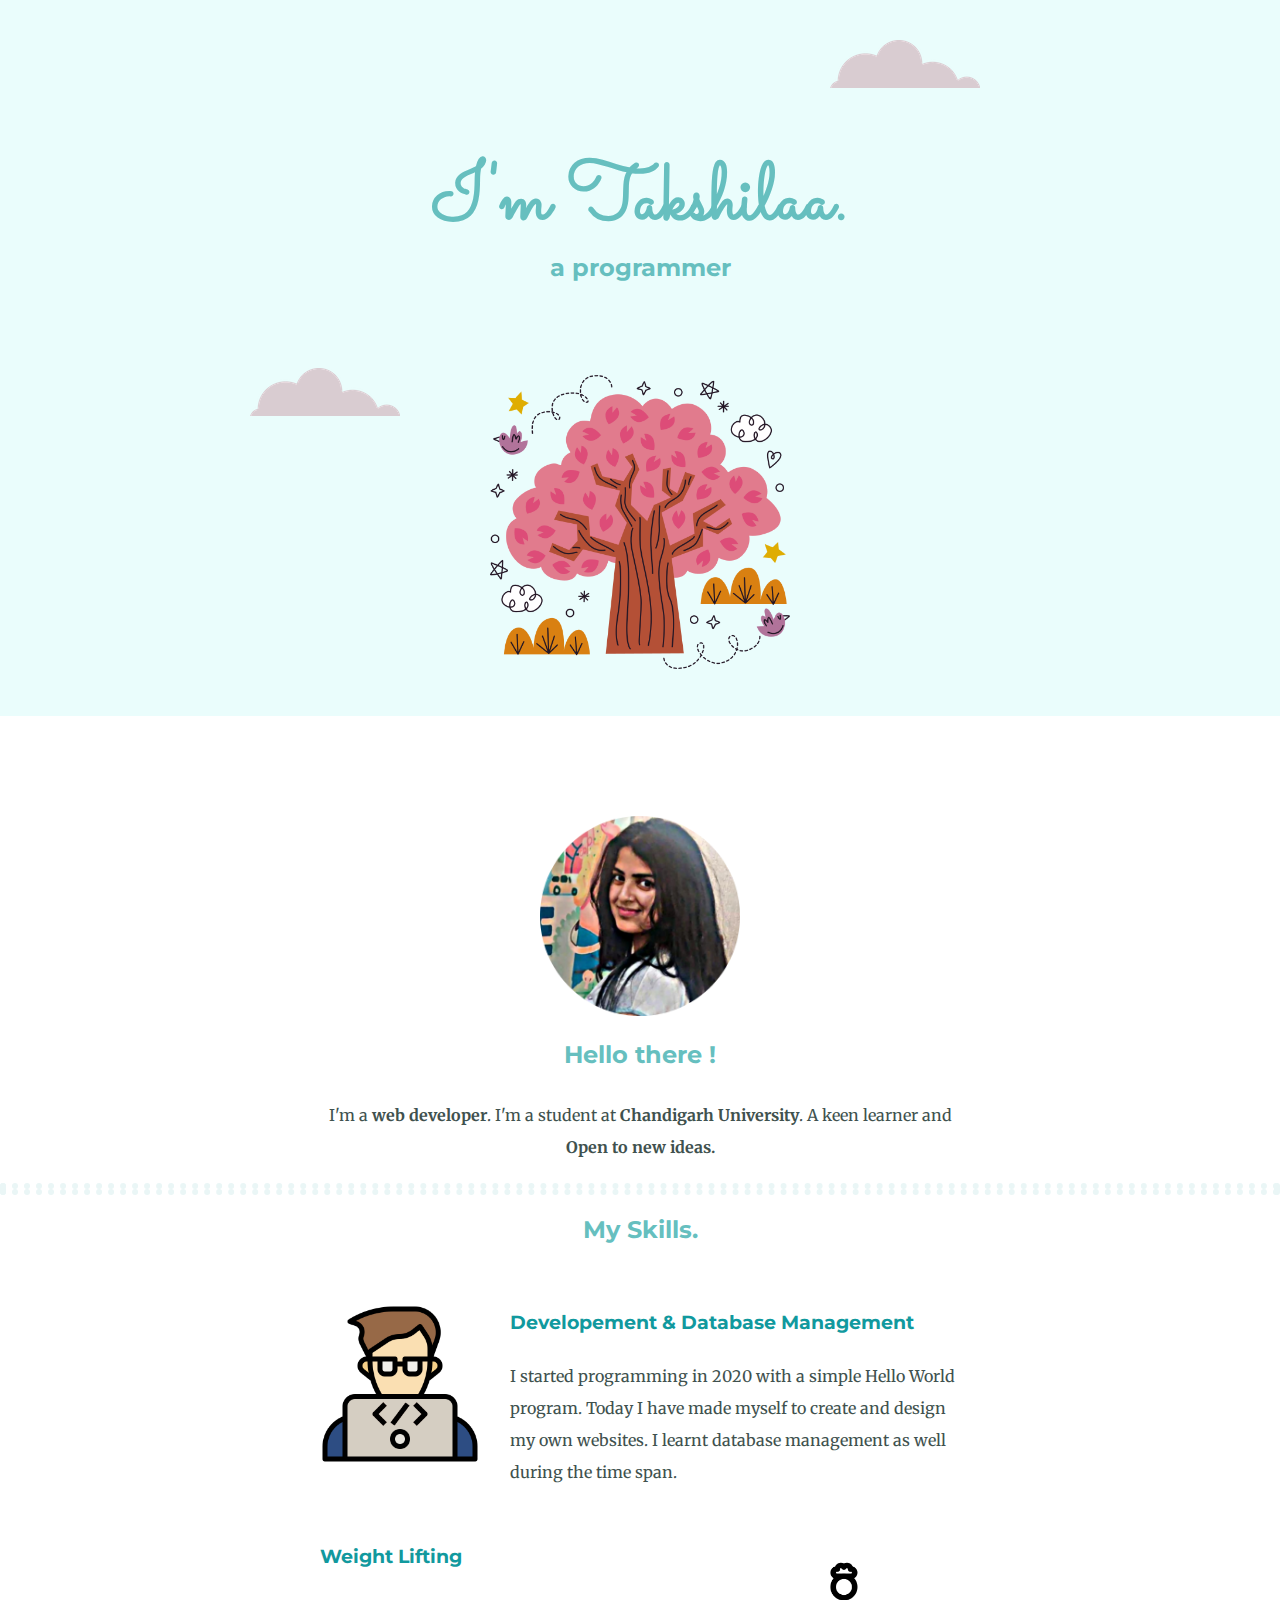
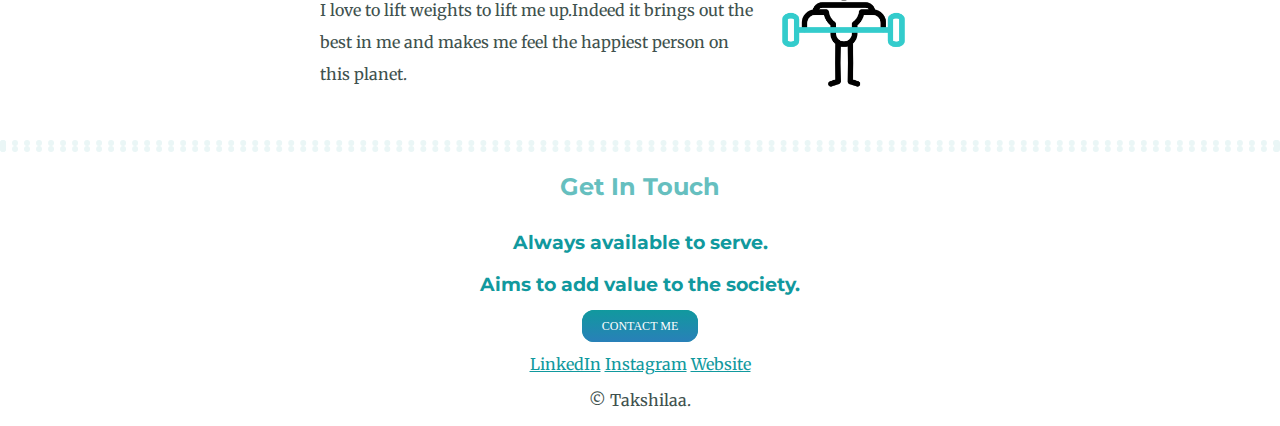
<file: CSS-Personal site/index.html>
<!DOCTYPE html>
<html >
<head>
    <meta charset="UTF-8">
    
    <title>Takshilaa</title>
    <link rel="stylesheet" href="css/styles.css">
    <link rel="icon" href="favicon.ico ">
    <link rel="preconnect" href="https://fonts.googleapis.com"><link rel="preconnect" href="https://fonts.gstatic.com" crossorigin><link href="https://fonts.googleapis.com/css2?family=Merriweather&family=Montserrat&family=Sacramento&display=swap" rel="stylesheet">
</head>
<body>
    <div class="top-container">
        <img class="top-cloud"src="images/cloud.png" >
        <h1 >I'm Takshilaa.</h1>
        <div class="test"><h2>a programmer</h2></div>
        <img class="bottom-cloud" src="images/cloud.png" >
        <img class="tree" src="images/tree.png" >
        <br>
        <br>
        <br>
    </div>
    


    <div class="middle-container">
        <div class="profile">
          <img class="myPic" src="images/Me.jpeg" alt="">
          <h2>Hello there !</h2>
          <p class="profilepara">I'm a <b>web developer</b>. I'm a student at <b>Chandigarh University</b>. A keen learner and <b>Open to new ideas.</b></p>
        </div>
        <hr>
        <div class="skills">
          <h2>My Skills.</h2>
          <div class="skill-row">
            <img class="computerimg" src="images/coding.png" alt="">
            <h3>Developement & Database Management</h3>
            <p>I started programming in 2020 with a simple Hello World program. Today I have made myself to create and design my own websites. I learnt database management as well during the time span.</p>
          </div>
          <div class="skill-row">
            <img class="weightLimg" src="images/deadlift.gif" alt="">
            <h3>Weight Lifting</h3>
            <p>I love to lift weights to lift me up.Indeed it brings out the best in me and makes me feel the happiest person on this planet.</p>
          </div>
        </div>
        <hr>
        <div class="contact-me">
          <h2>Get In Touch</h2>
          <h3>Always available to serve.</h3>
          <h3>Aims to add value to the society.</h3>
         
          <a class="btn" href="https://www.linkedin.com/in/takshilaa-4633ba200/">CONTACT ME</a>
        </div>
    </div>
      
      

      <div class="bottom-container">
        <a class="footer-link" href="https://www.linkedin.com/in/takshilaa-4633ba200/">LinkedIn</a>
        <a class="footer-link" href="https://www.instagram.com/takshila_08/">Instagram</a>
        <a class="footer-link" href="https://takshilaa.github.io/CV/">Website</a>
        <p>© Takshilaa.</p>
      </div>
</body>
</html>
</file>
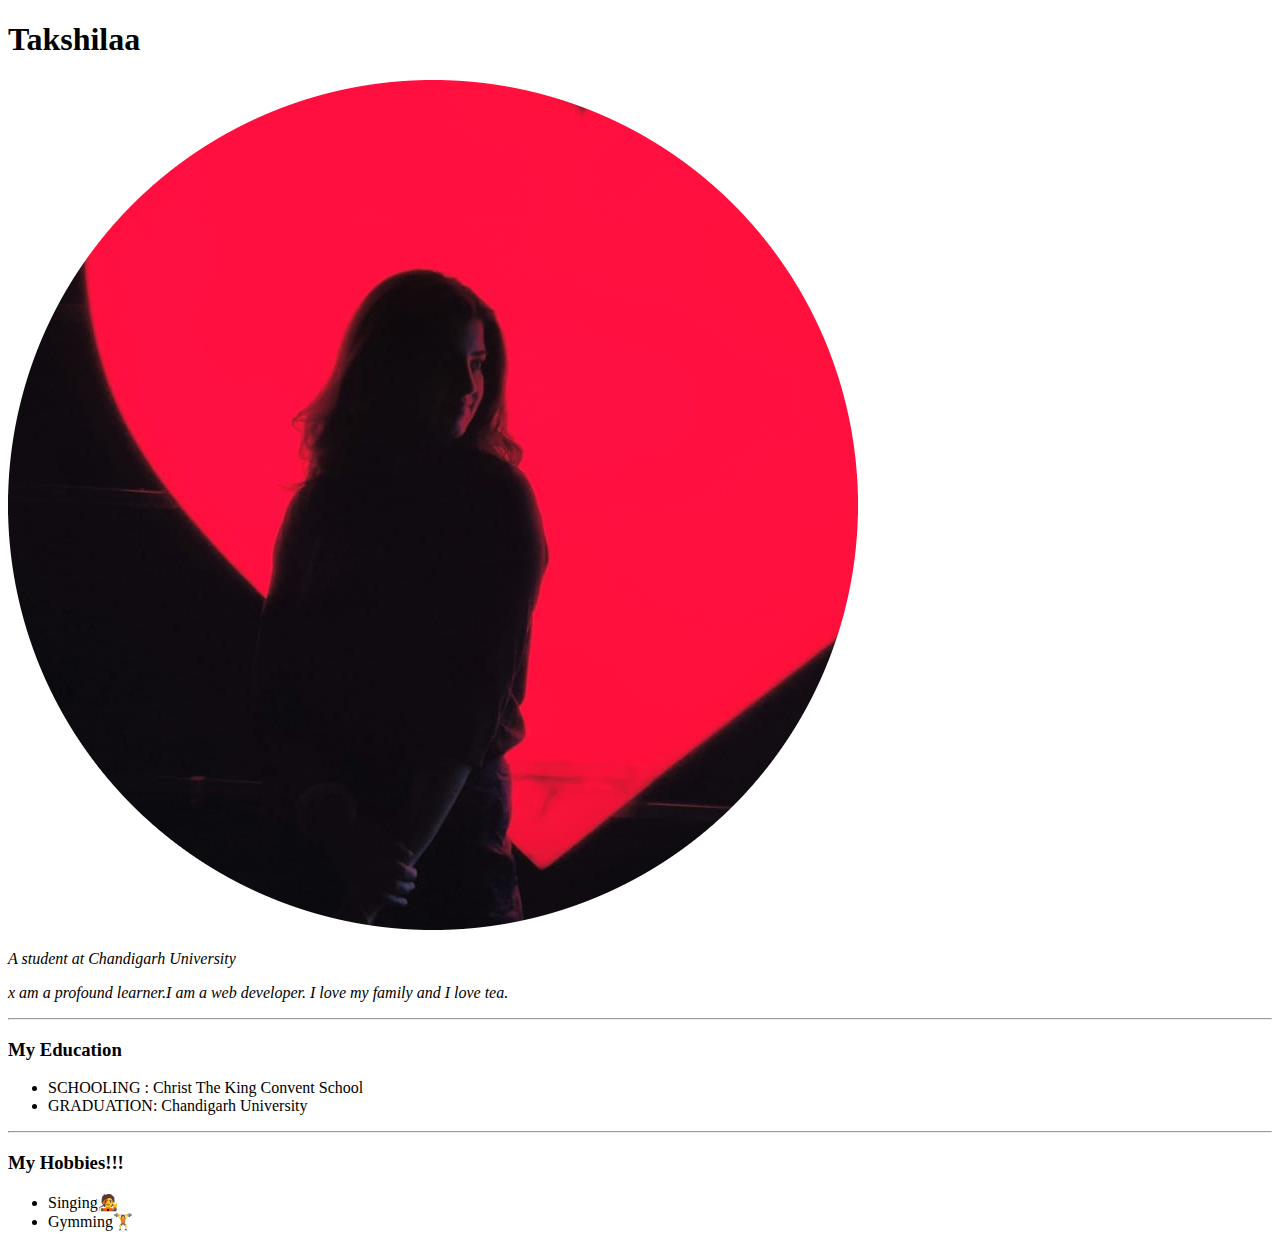
<file: HTML-Personal site/index.html>
<!DOCTYPE html>

<head>
    <meta charset="UTF-8">
     
    <title>Takshila's Personal Site</title>
</head>
<body>
    <h1>Takshilaa</h1>
    <img src="images/MyPhoto-modified.png" alt="How I look">
    <p><em>A student at Chandigarh University</em></p> 
    <p><em>x am a profound learner.I am a web developer. I love my family and I love tea.</em></p>
     <hr>
     <h3>My Education</h3>
     <ul>
        <li>SCHOOLING : Christ The King Convent School</li>
        <li>GRADUATION: Chandigarh University</li>
    </ul>
    <hr>
    <h3>My Hobbies!!!</h3>
    <ul>
        <li>Singing🧑‍🎤</li>
        <li>Gymming🏋️ </li>
    </ul>


    
</body>
</html>
</file>
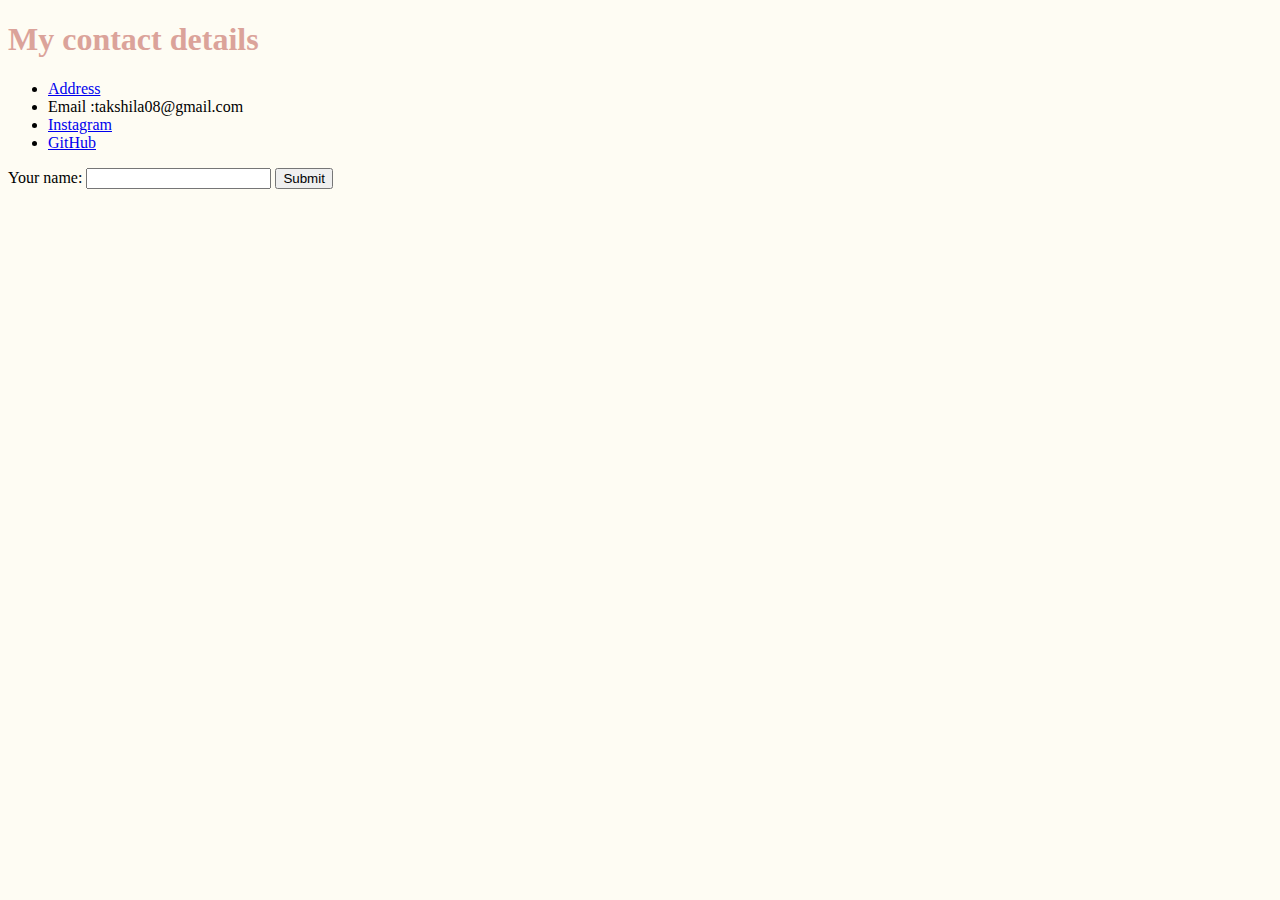
<file: HTML-Personal site/contact-me.html>
<!DOCTYPE html>
<html lang="en">
<head>
    <meta charset="UTF-8">
    <title>Contact me</title>
    <link rel="stylesheet" href="css/style.css">
</head>
<body>
    <h1>My contact details</h1>
    <ul>
        <li><a href="https://en.wikipedia.org/wiki/Pathankot">Address </a></li>
        <li>Email :takshila08@gmail.com</li>
        <li><a href="https://www.instagram.com/takshila_08/">Instagram</a></li>
        <li><a href="https://github.com/takshilaa">GitHub</a></li>
    </ul>
    <form class="" action="index.html" method="post">
        <label>Your name:</label>
        <input type="text" name="" value="">
        <input type="submit" name="">
    </form>
    
    
</body>
</html>
</file>
<file: CSS-Personal site/css/styles.css>
body{
    margin: 0;
    text-align: center;
    font-family: 'Merriweather', serif;
    color: #40514E;

}
h1{
    font-size: 500%; 
    margin-top : 50px auto 0 auto;
    font-family: 'Sacramento', cursive;
    color: #66BFBF;
    
}
h2{
    font-family: 'Montserrat', sans-serif;
    color: #66BFBF;
    padding-bottom: 10px;
    
}
h3{
    font-family: 'Montserrat', sans-serif;
    color: #11999E;
    

}
hr{
    border: dotted #EAF6F6 6px;
}


.tree{
    height:300px;
    width:300px;
    position: relative;
    margin-top:0 auto 900px auto;


}

.myPic{
      height:200px;
      width: 200px;
      
   
}
.computerimg{
  
    width: 25%;
    float: left;
    margin-right:30px;
}
.skill-row{
    width: 50%;
    margin:50px auto 50px auto;
    text-align:left;
    line-height:2 ;

}
.profilepara{
    width: 50%;
    margin:10px auto 20px auto;
    text-align:center;
    line-height:2 ;
   


}

.weightLimg{
    
    width: 27%;
    float: right;
    margin-right:30px;
}
.top-container{
    background-color: #EAFDFC ;
    position:relative;
    padding-top: 90px;
    
}
.test{
    position: relative;
    bottom: 60px;
        }

.middle-container{
    margin: 100px 0px 10px 0px;
    
   
}
.bottom-container{
    
    margin-top: 20px;
    
    
}
.top-cloud{
    position: absolute;
    right: 300px;
    top:40px;
}
.bottom-cloud{
    position: absolute;
    left: 250px;
    bottom: 300px;
   
}
.btn {
    background: #11999E;
    background-image: -webkit-linear-gradient(top, #11999E, #2980b9);
    background-image: -moz-linear-gradient(top, #11999E, #2980b9);
    background-image: -ms-linear-gradient(top, #11999E, #2980b9);
    background-image: -o-linear-gradient(top, #11999E, #2980b9);
    background-image: linear-gradient(to bottom, #11999E, #2980b9);
    -webkit-border-radius: 12;
    -moz-border-radius: 12;
    border-radius: 12px;
    font-family: Georgia;
    color: #ffffff;
    font-size: 12px;
    padding: 9px 20px 9px 20px;
    text-decoration: none;
  }
  
  .btn:hover {
    background: #ddeedd;
    background-image: -webkit-linear-gradient(top, #ddeedd, #ddeedd);
    background-image: -moz-linear-gradient(top, #ddeedd, #ddeedd);
    background-image: -ms-linear-gradient(top, #ddeedd, #ddeedd);
    background-image: -o-linear-gradient(top, #ddeedd, #ddeedd);
    background-image: linear-gradient(to bottom, #ddeedd, #ddeedd);
    text-decoration: none;
  }
.footer-link{
    
    color: #11999E;
}
</file>
<file: HTML-Personal site/css/style.css>
body{
    background-color: #FEFCF3;

}
hr{
    
    border-style: none ;
    border-top-style:dotted ;
    border-color: grey; 
    border-width: 5px;
    width: 5%;
}
img{
    height: 180px;
}
h1{
    color:#DBA39A;
}
h3{
   color: #DBA39A;
}
</file>
